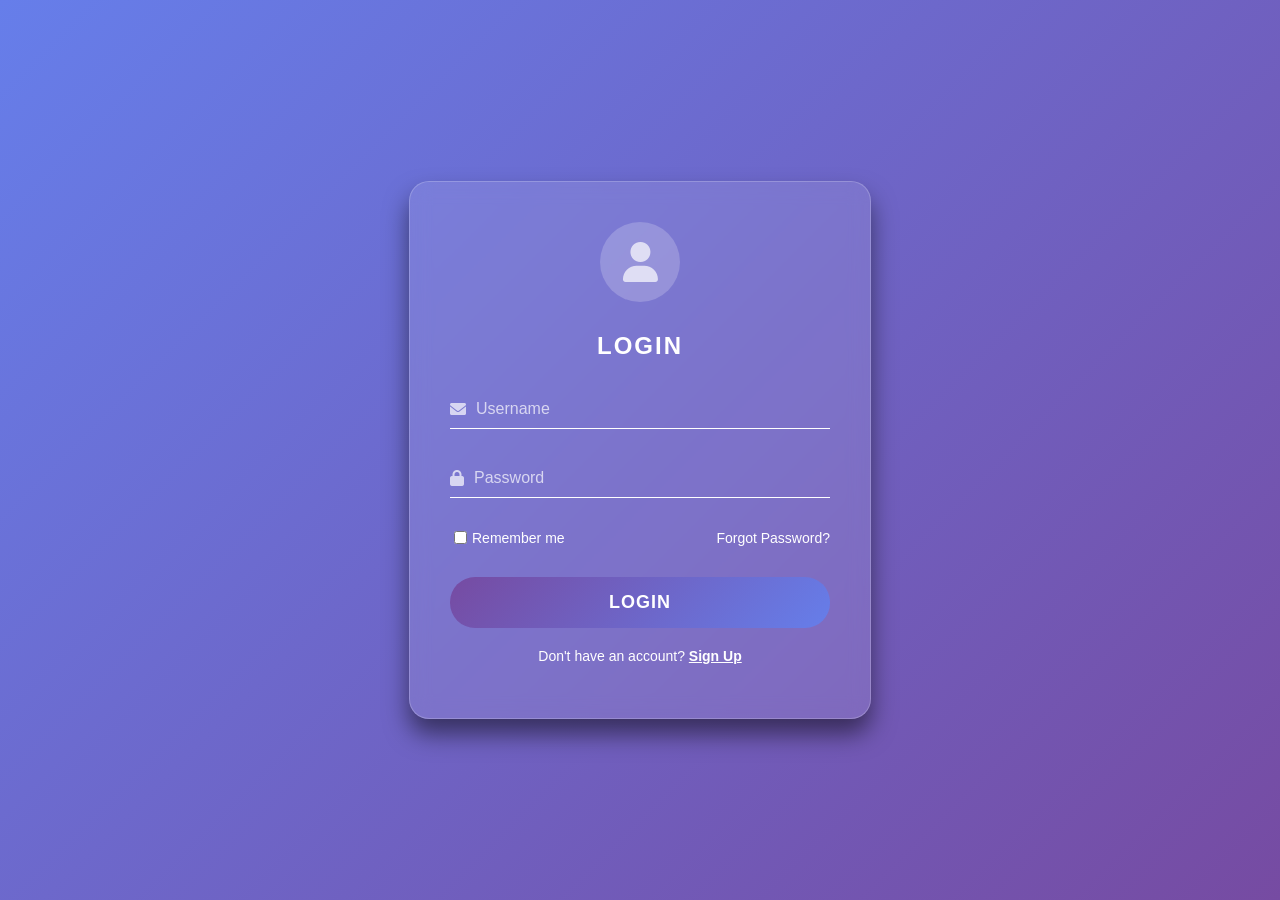
<file: frontend/index.html>
<!DOCTYPE html>
<html lang="en">
<head>
    <meta charset="UTF-8">
    <meta name="viewport" content="width=device-width, initial-scale=1.0">
    <title>Hotel Management</title>
    <link rel="stylesheet" href="css/styles.css">
    <link rel="stylesheet" href="css/modal.css">
</head>
<body>
    <header>
        <h1>Hotel Management System</h1>
        <nav>
            <ul>
                <li><a href="#rooms">Rooms</a></li>
                <li><a href="history.html">My Bookings</a></li>
                <li><a href="login.html">Login</a></li>
            </ul>
        </nav>
    </header>

    <main>
        <section id="search-filter">
            <h2>Find Your Perfect Room</h2>
            <form id="search-form">
                <div class="form-group">
                    <label for="check-in">Check-in Date</label>
                    <input type="date" id="check-in" name="check-in">
                </div>
                <div class="form-group">
                    <label for="check-out">Check-out Date</label>
                    <input type="date" id="check-out" name="check-out">
                </div>
                <div class="form-group">
                    <label for="guests">Guests</label>
                    <input type="number" id="guests" name="guests" min="1" placeholder="Any">
                </div>
                <div class="form-group">
                    <label for="room-type">Room Type</label>
                    <select id="room-type" name="room-type">
                        <option value="">All</option>
                        <option value="Single">Single</option>
                        <option value="Double">Double</option>
                        <option value="Suite">Suite</option>
                    </select>
                </div>
                 <div class="form-group">
                    <label for="max-price">Max Price</label>
                    <select id="max-price" name="max-price">
                        <option value="">Any</option>
                        <option value="50">$50</option>
                        <option value="100">$100</option>
                        <option value="150">$150</option>
                        <option value="200">$200</option>
                        <option value="250">$250</option>
                        <option value="300">$300</option>
                        <option value="400">$400</option>
                        <option value="500">$500</option>
                    </select>
                </div>
                <div class="form-group">
                    <button type="submit" class="search-btn">Search Rooms</button>
                </div>
            </form>
        </section>

        <section id="rooms">
            <h2>Available Rooms</h2>
            <div id="room-list" class="room-list">
                <!-- Room cards will be dynamically inserted here by JavaScript -->
            </div>
        </section>
        
        
    </main>

    <footer>
        <p>&copy; 2025 Hotel Management System</p>
    </footer>

    <!-- Room Detail/Booking Modal -->
    <div id="modal-overlay" class="modal-overlay"></div>
    <div id="booking-modal" class="modal-content">
        <span id="modal-close">&times;</span>
        <div class="modal-body">
            <h2 id="modal-room-name"></h2>
            <p id="modal-room-desc"></p>
            <p id="modal-room-price"></p>
            <p id="modal-room-beds"></p>
            <p id="modal-room-available"></p>
            <label>Quantity: <input type="number" id="room-qty" min="1" value="1"></label>
        </div>
        <div class="modal-footer">
            <button class="btn btn-primary" id="add-booking-btn">Add to Booking</button>
        </div>
    </div>

    <!-- Payment Modal -->
    <div id="payment-overlay" class="modal-overlay"></div>
    <div id="payment-modal" class="modal-content">
        <div class="modal-header">
            <h2>Online Payment</h2>
            <button class="close-btn">&times;</button>
        </div>
        <form id="payment-form">
            <div class="modal-body">
                <p>Total Amount: <span id="total-amount">$0</span></p>
                <div class="form-group">
                    <label for="payment-method">Payment Method</label>
                    <select id="payment-method">
                        <option>E-wallet</option>
                        <option>Bank Transfer</option>
                        <option>Credit Card</option>
                    </select>
                </div>
                <div class="form-group">
                    <label for="otp">Enter OTP</label>
                    <input type="text" id="otp" placeholder="Check your email for OTP" required>
                </div>
                <p><a href="#">Resend OTP</a></p>
            </div>
            <div class="modal-footer">
                <button type="submit" class="btn btn-primary">Confirm Payment</button>
            </div>
        </form>
    </div>

    <!-- Logout Confirmation Modal -->
    <div id="logout-overlay" class="modal-overlay"></div>
    <div id="logout-modal" class="modal-content">
        <div class="modal-header">
            <h2>Confirm Logout</h2>
            <span id="logout-close">&times;</span>
        </div>
        <div class="modal-body">
            <p>Are you sure you want to log out?</p>
        </div>
        <div class="modal-footer">
            <button class="btn btn-secondary" id="logout-cancel">Cancel</button>
            <button class="btn btn-primary" id="logout-confirm">Confirm</button>
        </div>
    </div>


</body>
<script src="js/guest.js"></script>
</html>
</file>
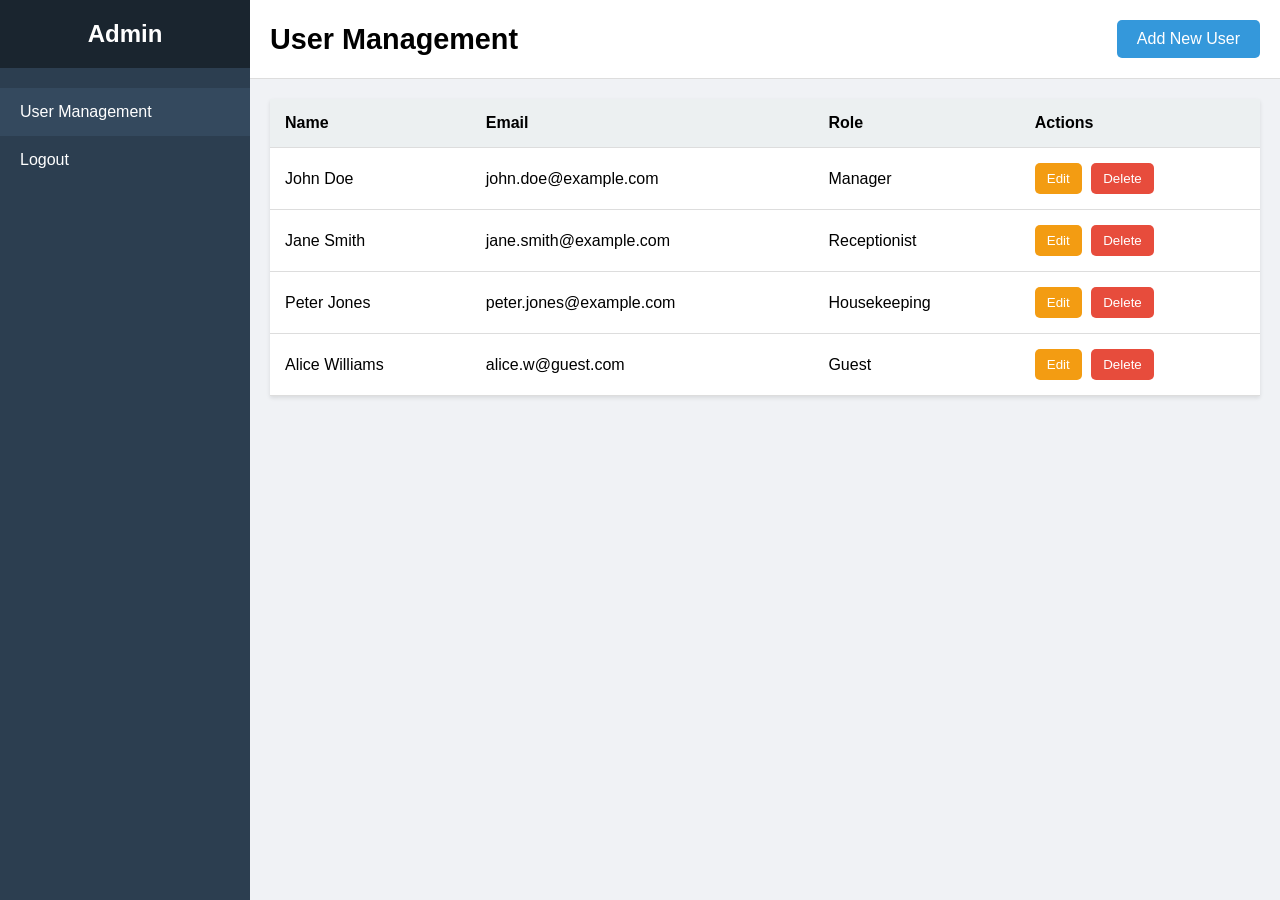
<file: admin.html>
<!DOCTYPE html>
<html lang="en">
<head>
    <meta charset="UTF-8">
    <meta name="viewport" content="width=device-width, initial-scale=1.0">
    <title>Admin Dashboard</title>
    <link rel="stylesheet" href="css/dashboard.css">
    <link rel="stylesheet" href="css/modal.css">
</head>
<body>
    <div class="dashboard-container">
        <aside class="sidebar">
            <div class="sidebar-header">
                <h2>Admin</h2>
            </div>
            <nav class="sidebar-nav">
                <ul>
                    <li><a href="#" class="active">User Management</a></li>
                    <li><a href="index.html">Logout</a></li>
                </ul>
            </nav>
        </aside>
        <main class="main-content">
            <header class="main-header">
                <h1>User Management</h1>
                <button id="add-user-btn" class="action-btn">Add New User</button>
            </header>
            <div class="content">
                <table>
                    <thead>
                        <tr>
                            <th>Name</th>
                            <th>Email</th>
                            <th>Role</th>
                            <th>Actions</th>
                        </tr>
                    </thead>
                    <tbody>
                        <!-- User rows will be dynamically inserted here -->
                        <tr>
                            <td>John Doe</td>
                            <td>john.doe@example.com</td>
                            <td>Manager</td>
                            <td class="actions">
                                <button class="edit-btn">Edit</button>
                                <button class="delete-btn">Delete</button>
                            </td>
                        </tr>
                        <tr>
                            <td>Jane Smith</td>
                            <td>jane.smith@example.com</td>
                            <td>Receptionist</td>
                            <td class="actions">
                                <button class="edit-btn">Edit</button>
                                <button class="delete-btn">Delete</button>
                            </td>
                        </tr>
                         <tr>
                            <td>Peter Jones</td>
                            <td>peter.jones@example.com</td>
                            <td>Housekeeping</td>
                            <td class="actions">
                                <button class="edit-btn">Edit</button>
                                <button class="delete-btn">Delete</button>
                            </td>
                        </tr>
                        <tr>
                            <td>Alice Williams</td>
                            <td>alice.w@guest.com</td>
                            <td>Guest</td>
                            <td class="actions">
                                <button class="edit-btn">Edit</button>
                                <button class="delete-btn">Delete</button>
                            </td>
                        </tr>
                    </tbody>
                </table>
            </div>
        </main>
    </div>

    <!-- Add/Edit User Modal -->
    <div id="user-modal">
        <div class="modal-overlay">
            <div class="modal-content">
                <div class="modal-header">
                    <h2 id="modal-title">Add New User</h2>
                    <button class="close-btn">&times;</button>
                </div>
                <div class="modal-body">
                    <form id="user-form">
                        <div class="form-group">
                            <label for="name">Name</label>
                            <input type="text" id="name" required>
                        </div>
                        <div class="form-group">
                            <label for="email">Email</label>
                            <input type="email" id="email" required>
                        </div>
                        <div class="form-group">
                            <label for="role">Role</label>
                            <select id="role" required>
                                <option value="Guest">Guest</option>
                                <option value="Receptionist">Receptionist</option>
                                <option value="Housekeeping">Housekeeping</option>
                                <option value="Manager">Manager</option>
                            </select>
                        </div>
                        <div class="modal-footer">
                            <button type="submit" class="btn btn-primary">Save</button>
                        </div>
                    </form>
                </div>
            </div>
        </div>
    </div>

    <!-- Delete Confirmation Modal -->
    <div id="delete-modal">
        <div class="modal-overlay">
            <div class="modal-content">
                <div class="modal-header">
                    <h2>Confirm Deletion</h2>
                     <button class="close-btn">&times;</button>
                </div>
                <div class="modal-body">
                    <p>Are you sure you want to delete this user?</p>
                </div>
                <div class="modal-footer">
                    <button id="confirm-delete-btn" class="btn btn-danger">Yes, Delete</button>
                    <button id="cancel-delete-btn" class="btn btn-secondary">No</button>
                </div>
            </div>
        </div>
    </div>

    <script src="js/admin.js"></script>
</body>
</html>
</file>
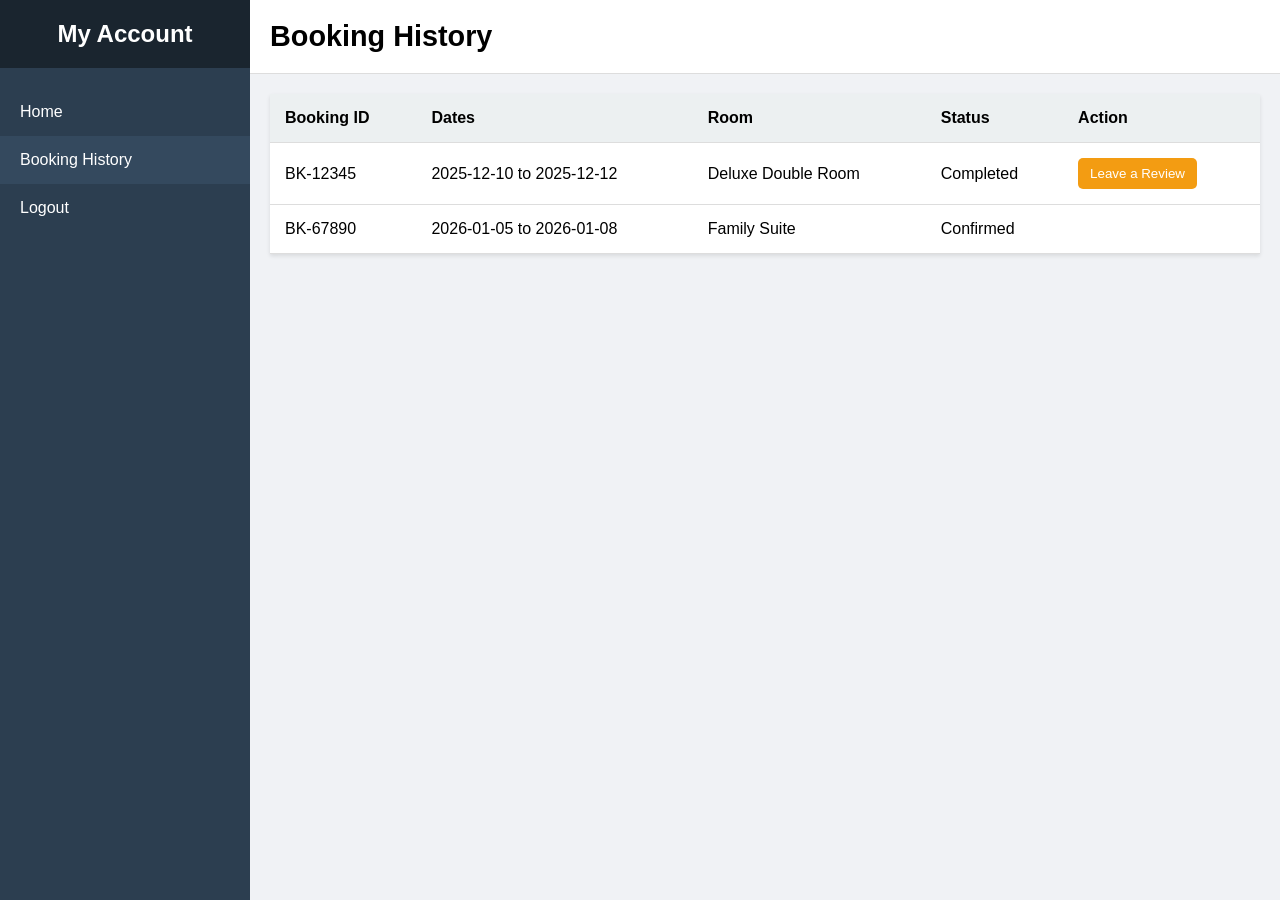
<file: history.html>
<!DOCTYPE html>
<html lang="en">
<head>
    <meta charset="UTF-8">
    <meta name="viewport" content="width=device-width, initial-scale=1.0">
    <title>My Bookings - Hotel Management</title>
    <link rel="stylesheet" href="css/dashboard.css">
    <link rel="stylesheet" href="css/modal.css">
</head>
<body>
    <div class="dashboard-container">
        <aside class="sidebar">
            <div class="sidebar-header">
                <h2>My Account</h2>
            </div>
            <nav class="sidebar-nav">
                <ul>
                    <li><a href="index.html">Home</a></li>
                    <li><a href="#" class="active">Booking History</a></li>
                    <li><a href="login.html">Logout</a></li>
                </ul>
            </nav>
        </aside>
        <main class="main-content">
            <header class="main-header">
                <h1>Booking History</h1>
            </header>
            <div class="content">
                <table>
                    <thead>
                        <tr>
                            <th>Booking ID</th>
                            <th>Dates</th>
                            <th>Room</th>
                            <th>Status</th>
                            <th>Action</th>
                        </tr>
                    </thead>
                    <tbody>
                        <tr>
                            <td>BK-12345</td>
                            <td>2025-12-10 to 2025-12-12</td>
                            <td>Deluxe Double Room</td>
                            <td>Completed</td>
                            <td class="actions">
                                <button class="btn edit-btn review-btn">Leave a Review</button>
                            </td>
                        </tr>
                        <tr>
                            <td>BK-67890</td>
                            <td>2026-01-05 to 2026-01-08</td>
                            <td>Family Suite</td>
                            <td>Confirmed</td>
                            <td class="actions">
                                <!-- No action for upcoming stays -->
                            </td>
                        </tr>
                    </tbody>
                </table>
            </div>
        </main>
    </div>

    <!-- Review Modal -->
    <div id="review-modal" class="modal-container">
        <div class="modal-overlay">
            <div class="modal-content">
                <div class="modal-header">
                    <h2>Leave a Review</h2>
                    <button class="close-btn">&times;</button>
                </div>
                <form id="review-form">
                    <div class="modal-body">
                        <div class="form-group">
                            <label for="rating">Rating (1-5)</label>
                            <input type="number" id="rating" min="1" max="5" required>
                        </div>
                        <div class="form-group">
                            <label for="review-text">Your Experience</label>
                            <textarea id="review-text" rows="4" required></textarea>
                        </div>
                    </div>
                    <div class="modal-footer">
                        <button type="submit" class="btn btn-primary">Submit Review</button>
                    </div>
                </form>
            </div>
        </div>
    </div>

    <script src="js/history.js"></script>
</body>
</html>
</file>
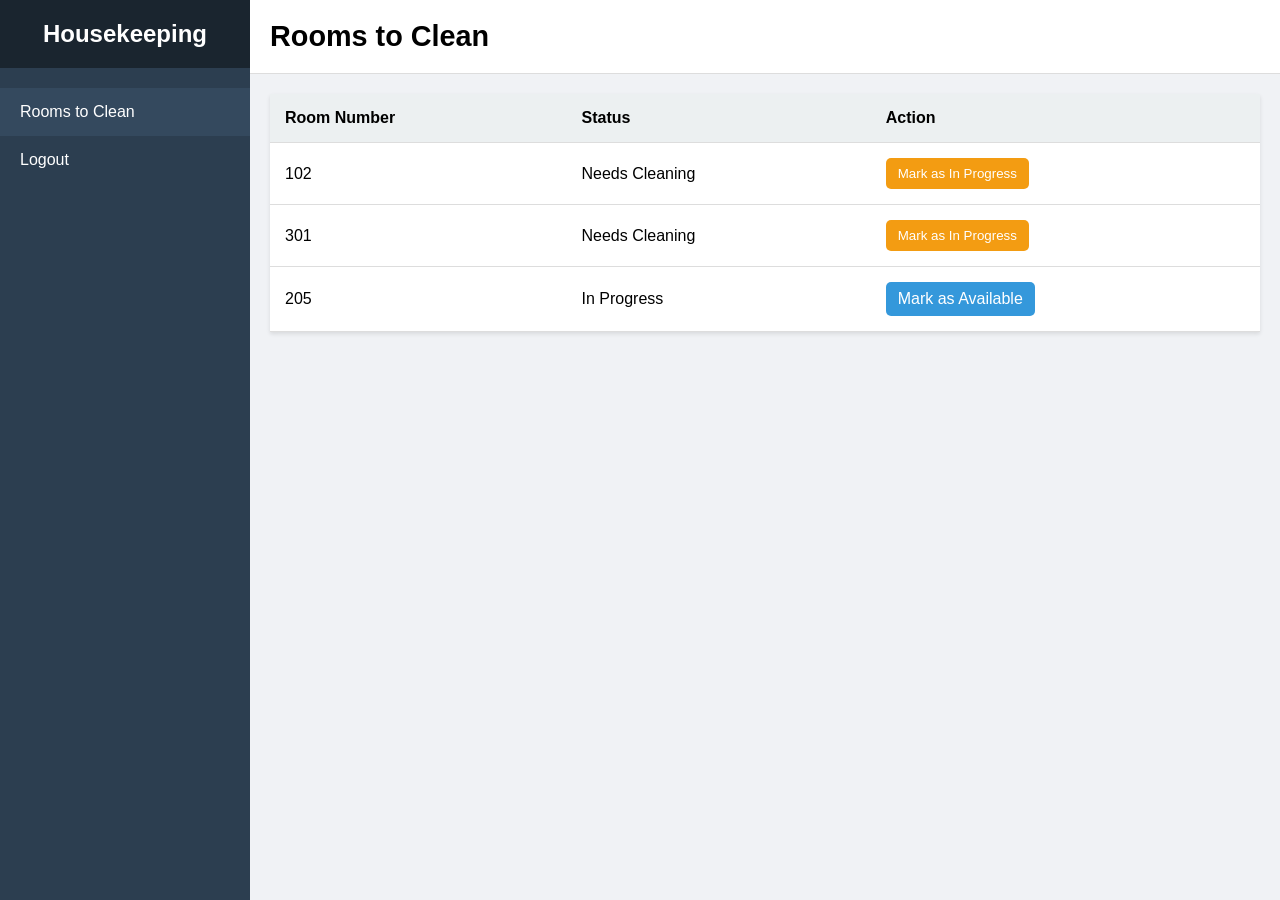
<file: housekeeping.html>
<!DOCTYPE html>
<html lang="en">
<head>
    <meta charset="UTF-8">
    <meta name="viewport" content="width=device-width, initial-scale=1.0">
    <title>Housekeeping Dashboard</title>
    <link rel="stylesheet" href="css/dashboard.css">
</head>
<body>
    <div class="dashboard-container">
        <aside class="sidebar">
            <div class="sidebar-header">
                <h2>Housekeeping</h2>
            </div>
            <nav class="sidebar-nav">
                <ul>
                    <li><a href="#" class="active">Rooms to Clean</a></li>
                    <li><a href="index.html">Logout</a></li>
                </ul>
            </nav>
        </aside>
        <main class="main-content">
            <header class="main-header">
                <h1>Rooms to Clean</h1>
            </header>
            <div class="content">
                <table id="rooms-to-clean-table">
                    <thead>
                        <tr>
                            <th>Room Number</th>
                            <th>Status</th>
                            <th>Action</th>
                        </tr>
                    </thead>
                    <tbody>
                        <tr>
                            <td>102</td>
                            <td class="status">Needs Cleaning</td>
                            <td class="actions">
                                <button class="btn edit-btn">Mark as In Progress</button>
                            </td>
                        </tr>
                        <tr>
                            <td>301</td>
                            <td class="status">Needs Cleaning</td>
                            <td class="actions">
                                <button class="btn edit-btn">Mark as In Progress</button>
                            </td>
                        </tr>
                         <tr>
                            <td>205</td>
                            <td class="status">In Progress</td>
                            <td class="actions">
                                <button class="btn action-btn">Mark as Available</button>
                            </td>
                        </tr>
                    </tbody>
                </table>
            </div>
        </main>
    </div>
    <script src="js/housekeeping.js"></script>
</body>
</html>
</file>
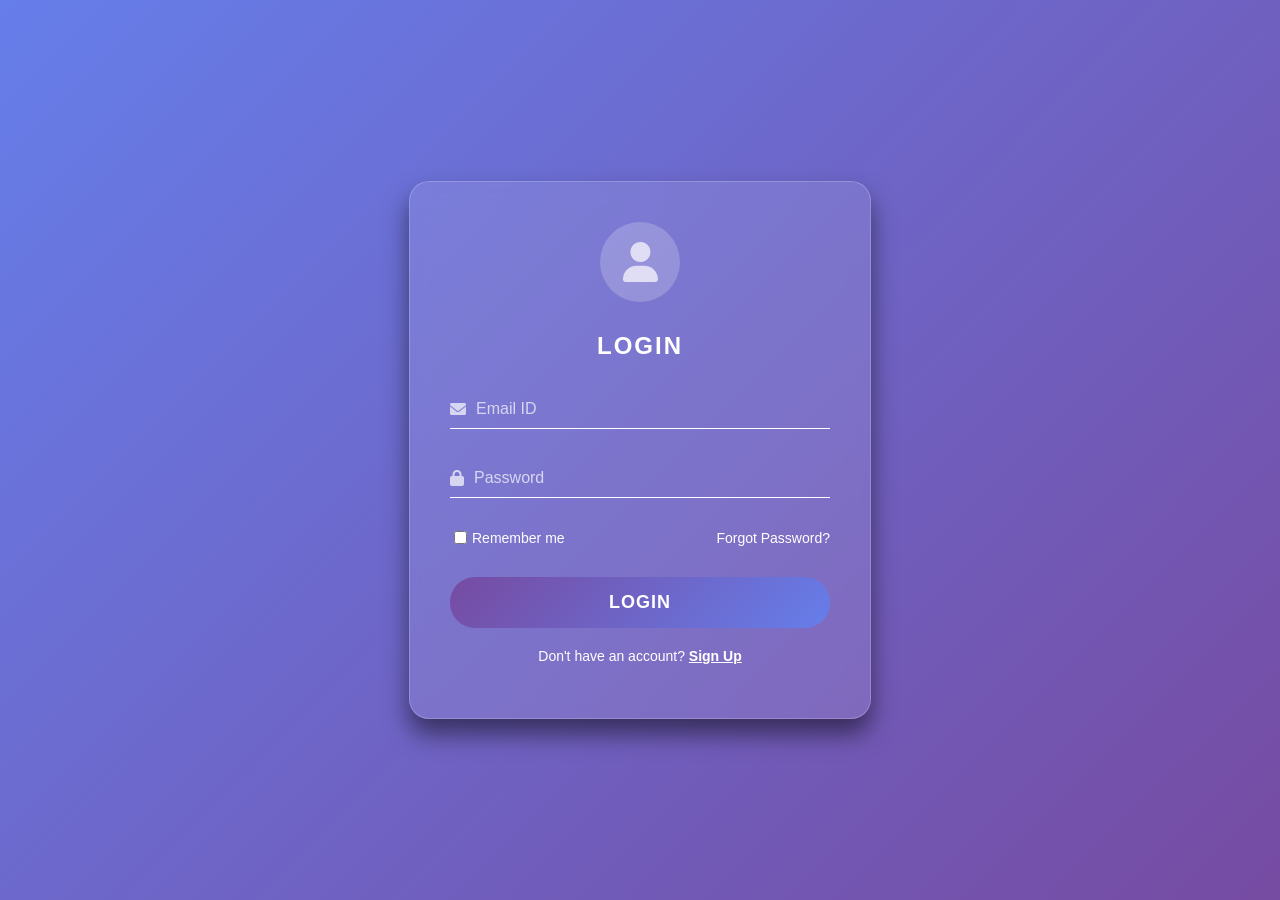
<file: login.html>
<!DOCTYPE html>
<html lang="en">
<head>
    <meta charset="UTF-8">
    <meta name="viewport" content="width=device-width, initial-scale=1.0">
    <title>Login - Hotel Management</title>
    <link rel="stylesheet" href="css/login.css">
    <link rel="stylesheet" href="https://cdnjs.cloudflare.com/ajax/libs/font-awesome/6.0.0-beta3/css/all.min.css">
</head>
<body>
    <div class="login-container">
        <div class="login-box">
            <div class="avatar">
                <i class="fas fa-user"></i>
            </div>
            <h2>Login</h2>
            <form>
                <div class="input-group">
                    <i class="fas fa-envelope"></i>
                    <input type="email" placeholder="Email ID" required>
                </div>
                <div class="input-group">
                    <i class="fas fa-lock"></i>
                    <input type="password" placeholder="Password" required>
                </div>
                <div class="options">
                    <label><input type="checkbox"> Remember me</label>
                    <a href="#">Forgot Password?</a>
                </div>
                <button type="submit" class="login-btn">LOGIN</button>
                <div class="signup-link">
                    <p>Don't have an account? <a href="signup.html">Sign Up</a></p>
                </div>
            </form>
        </div>
    </div>
</body>
</html>
</file>
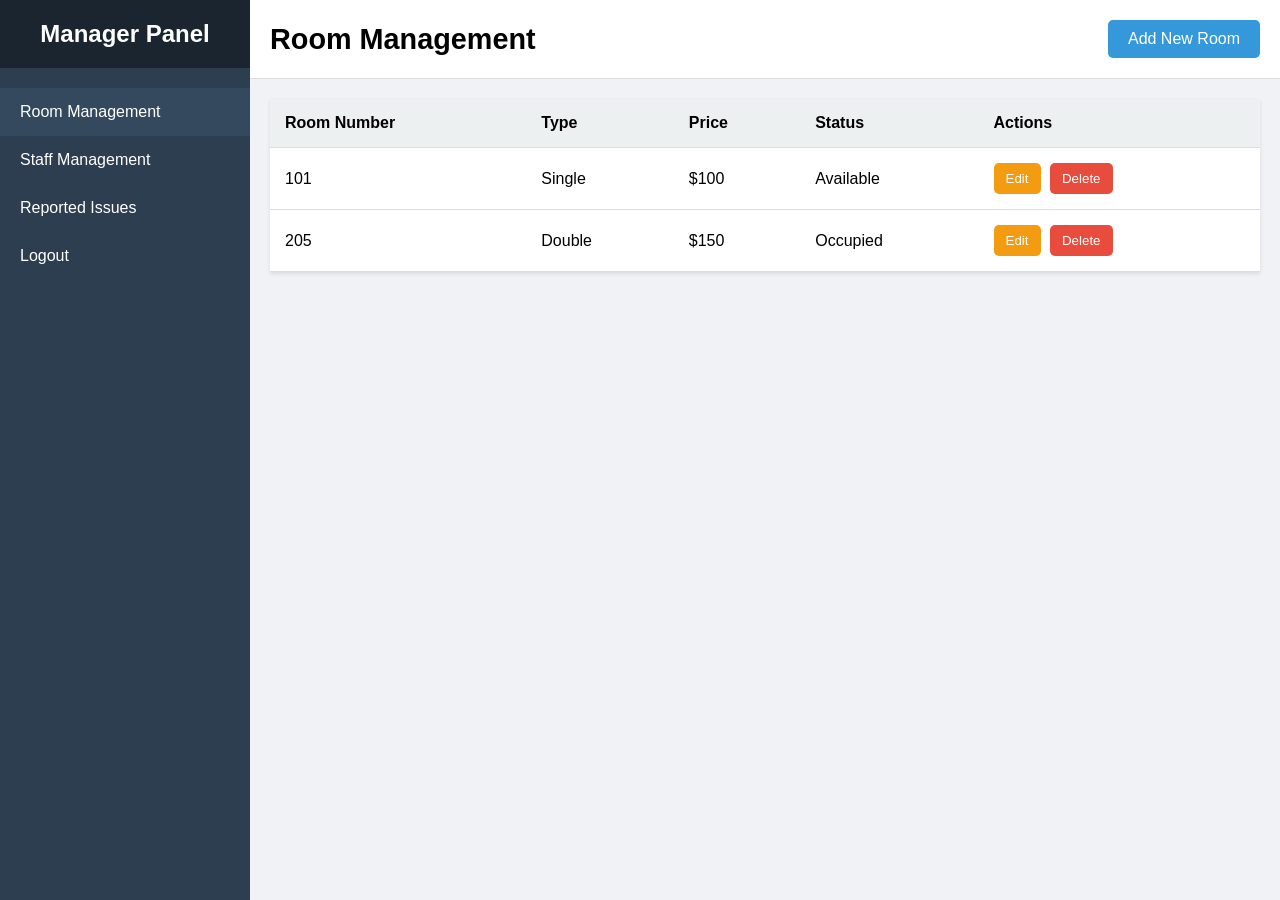
<file: manager.html>
<!DOCTYPE html>
<html lang="en">
<head>
    <meta charset="UTF-8">
    <meta name="viewport" content="width=device-width, initial-scale=1.0">
    <title>Manager Dashboard</title>
    <link rel="stylesheet" href="css/dashboard.css">
    <link rel="stylesheet" href="css/modal.css">
</head>
<body>
    <div class="dashboard-container">
        <aside class="sidebar">
            <div class="sidebar-header">
                <h2>Manager Panel</h2>
            </div>
            <nav class="sidebar-nav">
                <ul>
                    <li><a href="#" id="nav-rooms" class="active">Room Management</a></li>
                    <li><a href="#" id="nav-staff">Staff Management</a></li>
                    <li><a href="#">Reported Issues</a></li>
                    <li><a href="index.html">Logout</a></li>
                </ul>
            </nav>
        </aside>
        <main class="main-content">
            <div id="rooms-content" class="content-block">
                <header class="main-header">
                    <h1>Room Management</h1>
                    <button id="add-room-btn" class="action-btn">Add New Room</button>
                </header>
                <div class="content">
                    <!-- Content for room management -->
                    <table>
                        <thead>
                            <tr>
                                <th>Room Number</th>
                                <th>Type</th>
                                <th>Price</th>
                                <th>Status</th>
                                <th>Actions</th>
                            </tr>
                        </thead>
                        <tbody>
                            <tr>
                                <td>101</td>
                                <td>Single</td>
                                <td>$100</td>
                                <td>Available</td>
                                <td class="actions">
                                    <button class="edit-btn edit-room-btn">Edit</button>
                                    <button class="delete-btn delete-room-btn">Delete</button>
                                </td>
                            </tr>
                            <tr>
                                <td>205</td>
                                <td>Double</td>
                                <td>$150</td>
                                <td>Occupied</td>
                                <td class="actions">
                                    <button class="edit-btn edit-room-btn">Edit</button>
                                    <button class="delete-btn delete-room-btn">Delete</button>
                                </td>
                            </tr>
                        </tbody>
                    </table>
                </div>
            </div>

            <div id="staff-content" class="content-block" style="display: none;">
                <header class="main-header">
                    <h1>Staff Management</h1>
                    <button id="add-staff-btn" class="action-btn">Add New Staff</button>
                </header>
                <div class="content">
                    <table>
                        <thead>
                            <tr>
                                <th>Name</th>
                                <th>Role</th>
                                <th>Actions</th>
                            </tr>
                        </thead>
                        <tbody>
                            <tr>
                                <td>Jane Smith</td>
                                <td>Receptionist</td>
                                <td class="actions">
                                    <button class="edit-btn edit-staff-btn">Edit</button>
                                    <button class="delete-btn delete-staff-btn">Delete</button>
                                </td>
                            </tr>
                            <tr>
                                <td>Peter Jones</td>
                                <td>Housekeeping</td>
                                <td class="actions">
                                    <button class="edit-btn edit-staff-btn">Edit</button>
                                    <button class="delete-btn delete-staff-btn">Delete</button>
                                </td>
                            </tr>
                        </tbody>
                    </table>
                </div>
            </div>
        </main>
    </div>

    <!-- Room Modal -->
    <div id="room-modal" class="modal-container">
        <div class="modal-overlay">
            <div class="modal-content">
                <div class="modal-header">
                    <h2 id="room-modal-title">Add New Room</h2>
                    <button class="close-btn">&times;</button>
                </div>
                <form id="room-form">
                    <div class="modal-body">
                        <div class="form-group">
                            <label for="room-number">Room Number</label>
                            <input type="text" id="room-number" required>
                        </div>
                        <div class="form-group">
                            <label for="room-type">Type</label>
                            <input type="text" id="room-type" required>
                        </div>
                         <div class="form-group">
                            <label for="room-price">Price</label>
                            <input type="number" id="room-price" required>
                        </div>
                    </div>
                    <div class="modal-footer">
                        <button type="submit" class="btn btn-primary">Save</button>
                    </div>
                </form>
            </div>
        </div>
    </div>

    <!-- Staff Modal -->
    <div id="staff-modal" class="modal-container">
        <div class="modal-overlay">
            <div class="modal-content">
                <div class="modal-header">
                    <h2 id="staff-modal-title">Add New Staff</h2>
                    <button class="close-btn">&times;</button>
                </div>
                <form id="staff-form">
                    <div class="modal-body">
                        <div class="form-group">
                            <label for="staff-name">Name</label>
                            <input type="text" id="staff-name" required>
                        </div>
                        <div class="form-group">
                            <label for="staff-role">Role</label>
                            <select id="staff-role" required>
                                <option value="Receptionist">Receptionist</option>
                                <option value="Housekeeping">Housekeeping</option>
                            </select>
                        </div>
                    </div>
                    <div class="modal-footer">
                        <button type="submit" class="btn btn-primary">Save</button>
                    </div>
                </form>
            </div>
        </div>
    </div>

    <!-- Delete Confirmation Modals -->
    <div id="delete-room-modal" class="modal-container">
        <div class="modal-overlay">
            <div class="modal-content">
                <div class="modal-header"><h2>Confirm Deletion</h2><button class="close-btn">&times;</button></div>
                <div class="modal-body"><p>Are you sure you want to delete this room?</p></div>
                <div class="modal-footer">
                    <button class="btn btn-danger">Yes, Delete</button>
                    <button class="btn btn-secondary cancel-btn">No</button>
                </div>
            </div>
        </div>
    </div>
    <div id="delete-staff-modal" class="modal-container">
        <div class="modal-overlay">
            <div class="modal-content">
                <div class="modal-header"><h2>Confirm Deletion</h2><button class="close-btn">&times;</button></div>
                <div class="modal-body"><p>Are you sure you want to delete this staff member?</p></div>
                <div class="modal-footer">
                    <button class="btn btn-danger">Yes, Delete</button>
                    <button class="btn btn-secondary cancel-btn">No</button>
                </div>
            </div>
        </div>
    </div>

    <script src="js/manager.js"></script>
</body>
</html>
</file>
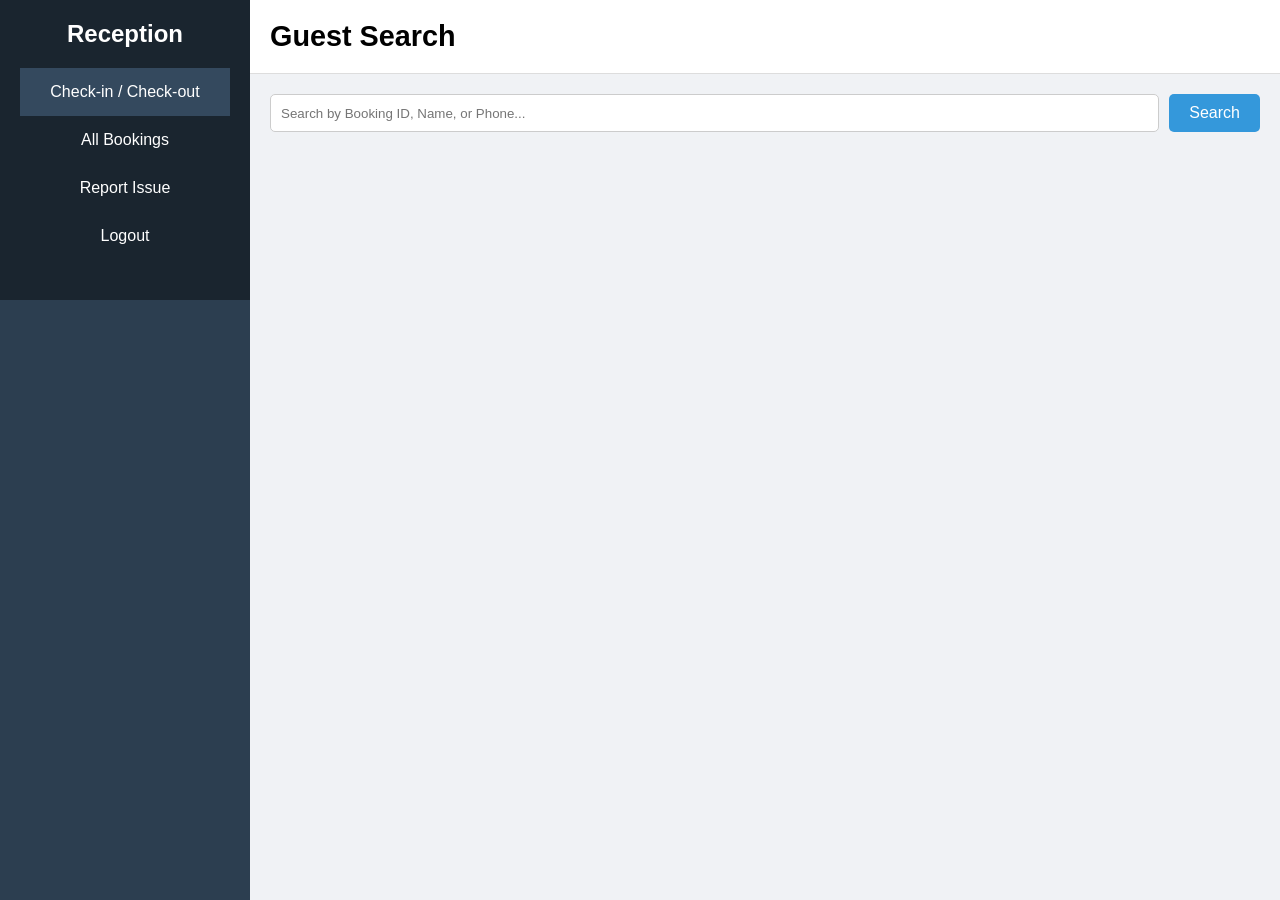
<file: receptionist.html>
<!DOCTYPE html>
<html lang="en">
<head>
    <meta charset="UTF-8">
    <meta name="viewport" content="width=device-width, initial-scale=1.0">
    <title>Receptionist Dashboard</title>
    <link rel="stylesheet" href="css/dashboard.css">
    <link rel="stylesheet" href="css/receptionist.css">
</head>
<body>
    <div class="dashboard-container">
        <aside class="sidebar">
            <div class="sidebar-header">
                <h2>Reception</h2>
            <nav class="sidebar-nav">
                <ul>
                    <li><a href="#" id="nav-checkin-checkout" class="active">Check-in / Check-out</a></li>
                    <li><a href="#" id="nav-bookings">All Bookings</a></li>
                    <li><a href="#" id="nav-report">Report Issue</a></li>
                    <li><a href="index.html">Logout</a></li>
                </ul>
            </nav>
        </aside>
        <main class="main-content">
            <!-- Check-in / Check-out Section -->
            <div id="checkin-checkout-content" class="content-block">
                <header class="main-header">
                    <h1>Guest Search</h1>
                </header>
                <div class="content">
                    <form id="search-booking-form" class="search-bar">
                        <input type="text" id="search-input" placeholder="Search by Booking ID, Name, or Phone...">
                        <button type="submit" class="action-btn">Search</button>
                    </form>
                    <div id="search-results" class="search-results-container">
                        <!-- Search results will be displayed here -->
                    </div>
                </div>
            </div>

            <!-- All Bookings Section -->
            <div id="bookings-content" class="content-block" style="display: none;">
                <header class="main-header">
                    <h1>All Bookings</h1>
                </header>
                <div class="content">
                    <table id="all-bookings-table">
                        <thead>
                            <tr>
                                <th>Booking ID</th>
                                <th>Guest Name</th>
                                <th>Room</th>
                                <th>Status</th>
                            </tr>
                        </thead>
                        <tbody>
                            <!-- All booking rows will be dynamically inserted here -->
                        </tbody>
                    </table>
                </div>
            </div>

            <!-- Report Issue Section -->
            <div id="report-content" class="content-block" style="display: none;">
                <header class="main-header">
                    <h1>Report an Issue</h1>
                </header>
                <div class="content">
                    <form id="report-issue-form" class="report-form">
                        <div class="form-group">
                            <label for="issue-room-number">Room Number</label>
                            <input type="text" id="issue-room-number" required>
                        </div>
                        <div class="form-group">
                            <label for="issue-description">Describe the Issue</label>
                            <textarea id="issue-description" rows="4" required></textarea>
                        </div>
                        <button type="submit" class="action-btn">Submit Report</button>
                    </form>
                </div>
            </div>
        </main>
    </div>
    <script src="js/receptionist.js"></script>
</body>
</html>
</html>
</file>
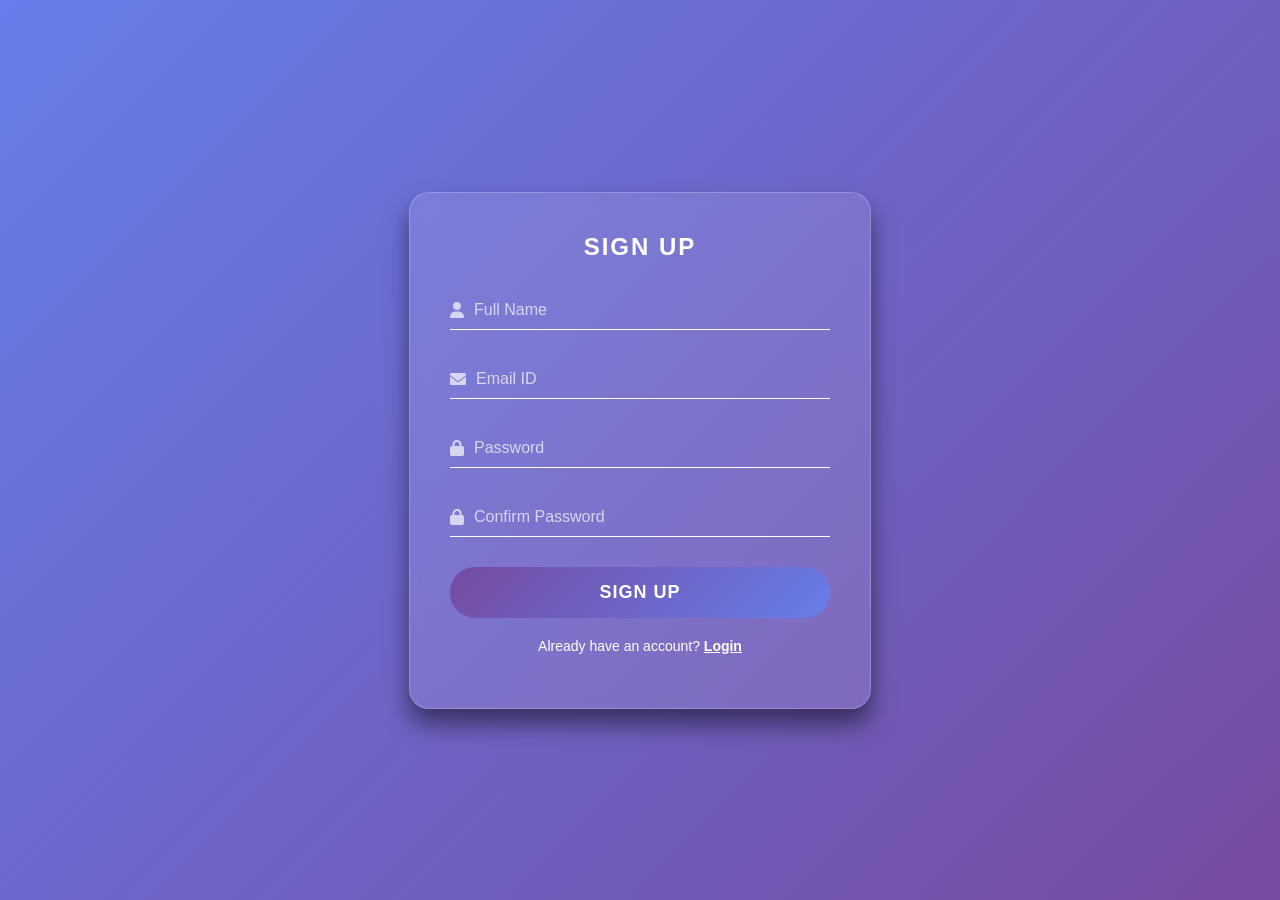
<file: signup.html>
<!DOCTYPE html>
<html lang="en">
<head>
    <meta charset="UTF-8">
    <meta name="viewport" content="width=device-width, initial-scale=1.0">
    <title>Sign Up - Hotel Management</title>
    <link rel="stylesheet" href="css/login.css"> <!-- Reusing login styles for consistency -->
    <link rel="stylesheet" href="https://cdnjs.cloudflare.com/ajax/libs/font-awesome/6.0.0-beta3/css/all.min.css">
</head>
<body>
    <div class="login-container">
        <div class="login-box">
            <h2>Sign Up</h2>
            <form>
                <div class="input-group">
                    <i class="fas fa-user"></i>
                    <input type="text" placeholder="Full Name" required>
                </div>
                <div class="input-group">
                    <i class="fas fa-envelope"></i>
                    <input type="email" placeholder="Email ID" required>
                </div>
                <div class="input-group">
                    <i class="fas fa-lock"></i>
                    <input type="password" placeholder="Password" required>
                </div>
                <div class="input-group">
                    <i class="fas fa-lock"></i>
                    <input type="password" placeholder="Confirm Password" required>
                </div>
                <button type="submit" class="login-btn">SIGN UP</button>
                <div class="signup-link">
                    <p>Already have an account? <a href="login.html">Login</a></p>
                </div>
            </form>
        </div>
    </div>
</body>
</html>
</file>
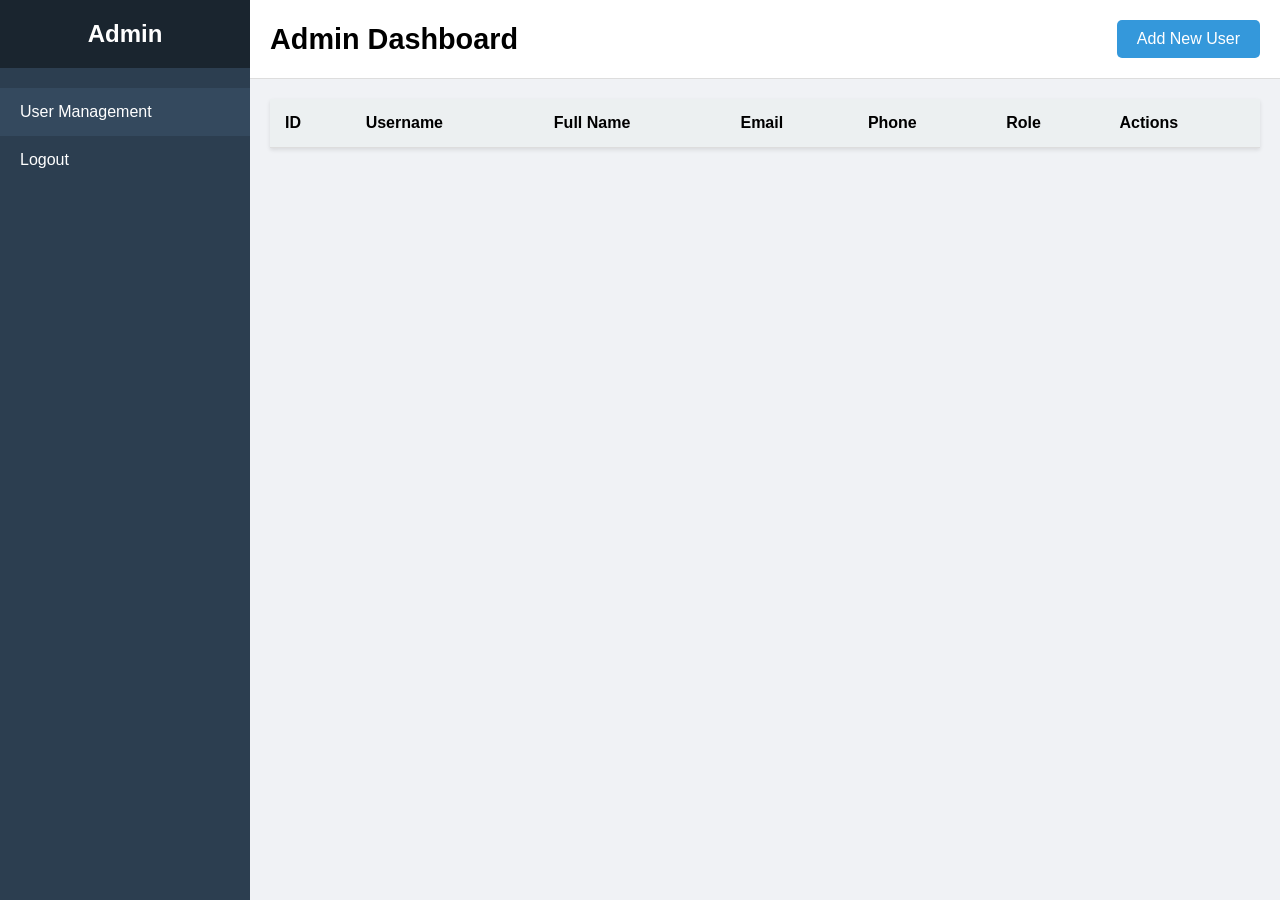
<file: frontend/admin.html>
<!DOCTYPE html>
<html lang="en">
<head>
    <meta charset="UTF-8">
    <meta name="viewport" content="width=device-width, initial-scale=1.0">
    <title>Admin Dashboard</title>
    <link rel="stylesheet" href="css/dashboard.css">
    <link rel="stylesheet" href="css/modal.css">
</head>
<body>
    <div class="dashboard-container">
        <aside class="sidebar">
            <div class="sidebar-header">
                <h2>Admin</h2>
            </div>
            <nav class="sidebar-nav">
                <ul>
                    <li><a href="#" class="active">User Management</a></li>
                    <li><a href="index.html">Logout</a></li>
                </ul>
            </nav>
        </aside>
        <main class="main-content">
            <header class="main-header">
                <h1>Admin Dashboard</h1>
                <button id="add-user-btn" class="action-btn">Add New User</button>
            </header>
            <div class="content">
                <table>
                    <thead>
                        <tr>
                            <th>ID</th>
                            <th>Username</th>
                            <th>Full Name</th>
                            <th>Email</th>
                            <th>Phone</th>
                            <th>Role</th>
                            <th>Actions</th>
                        </tr>
                    </thead>
                    <tbody id="user-table-body">
                        <!-- User rows will be dynamically inserted here -->
                    </tbody>
                </table>
            </div>
        </main>
    </div>

    <!-- Add/Edit User Modal -->
    <div id="user-modal">
        <div class="modal-overlay">
            <div class="modal-content">
                <div class="modal-header">
                    <h2 id="modal-title">Add New User</h2>
                    <button class="close-btn">&times;</button>
                </div>
                <div class="modal-body">
                    <form id="user-form">
                        <input type="hidden" id="user-id">
                        <div class="form-group">
                            <label for="username">Username</label>
                            <input type="text" id="username" required>
                        </div>
                        <div class="form-group">
                            <label for="fullname">Full Name</label>
                            <input type="text" id="fullname" required>
                        </div>
                        <div class="form-group">
                            <label for="email">Email</label>
                            <input type="email" id="email" required>
                        </div>
                        <div class="form-group">
                            <label for="phonenumber">Phone Number</label>
                            <input type="text" id="phonenumber" required>
                        </div>
                        <div class="form-group" id="password-group">
                            <label for="password">Password</label>
                            <input type="password" id="password">
                        </div>
                        <div class="form-group">
                            <label for="role">Role</label>
                            <select id="role" required>
                                <!-- Roles will be populated dynamically -->
                            </select>
                        </div>
                        <div class="modal-footer">
                            <button type="submit" class="btn btn-primary">Save</button>
                        </div>
                    </form>
                </div>
            </div>
        </div>
    </div>

    <!-- Delete Confirmation Modal -->
    <div id="delete-modal">
        <div class="modal-overlay">
            <div class="modal-content">
                <div class="modal-header">
                    <h2>Confirm Deletion</h2>
                     <button class="close-btn">&times;</button>
                </div>
                <div class="modal-body">
                    <p>Are you sure you want to delete this user?</p>
                </div>
                <div class="modal-footer">
                    <button id="confirm-delete-btn" class="btn btn-danger">Yes, Delete</button>
                    <button id="cancel-delete-btn" class="btn btn-secondary">No</button>
                </div>
            </div>
        </div>
    </div>

    <script src="js/admin.js"></script>
</body>
</html>
</file>
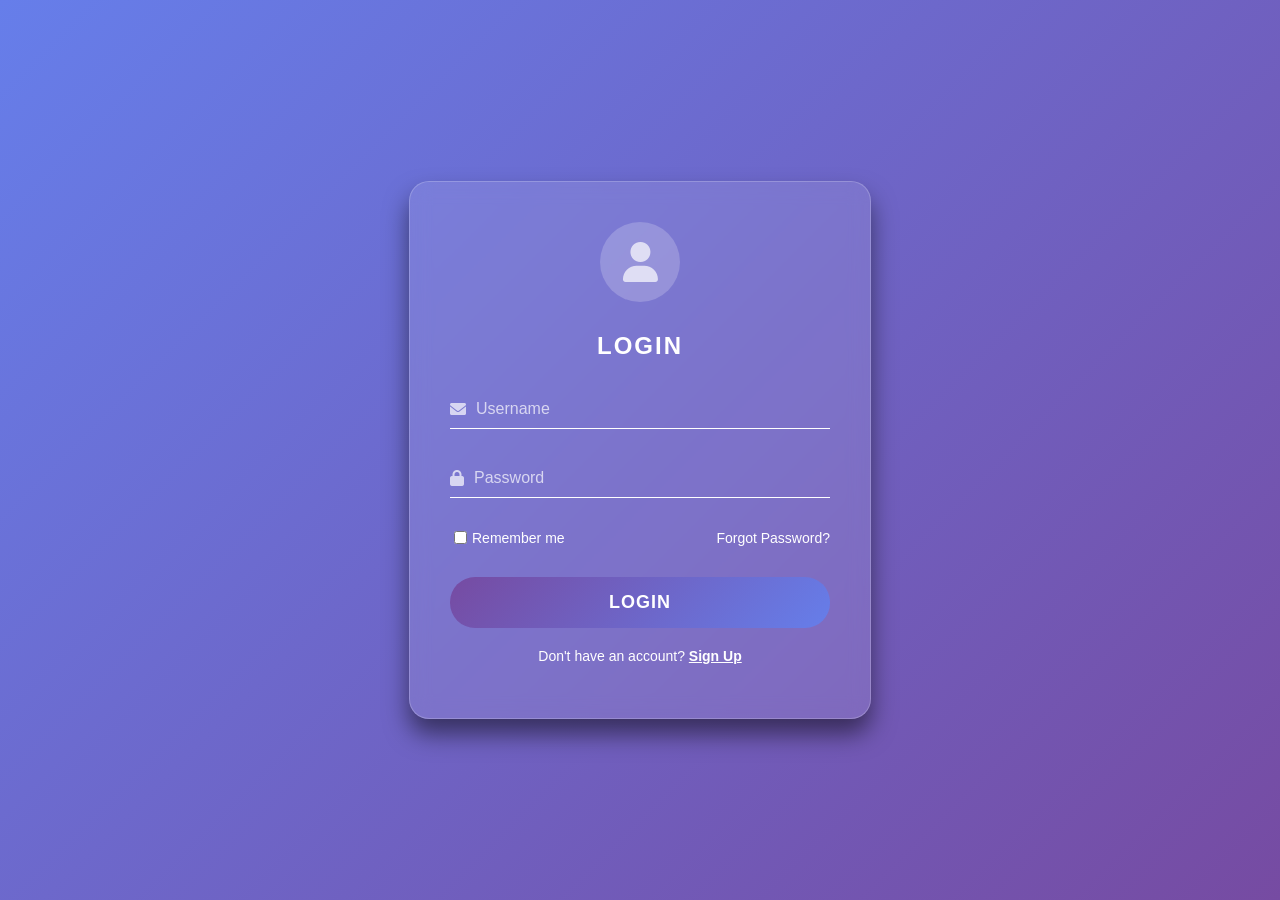
<file: frontend/history.html>
<!DOCTYPE html>
<html lang="en">
<head>
    <meta charset="UTF-8">
    <meta name="viewport" content="width=device-width, initial-scale=1.0">
    <title>My Bookings - Hotel Management</title>
    <link rel="stylesheet" href="css/dashboard.css">
    <link rel="stylesheet" href="css/modal.css">
</head>
<body>
    <div class="dashboard-container">
        <aside class="sidebar">
            <div class="sidebar-header">
                <h2>My Account</h2>
            </div>
            <nav class="sidebar-nav">
                <ul>
                    <li><a href="index.html">Home</a></li>
                    <li><a href="#" class="active">Booking History</a></li>
                    <li><a href="login.html">Logout</a></li>
                </ul>
            </nav>
        </aside>
        <main class="main-content">
            <header class="main-header">
                <h1>Booking History</h1>
            </header>
            <div class="content">
                <table>
                    <thead>
                        <tr>
                            <th>Dates</th>
                            <th>Room</th>
                            <th>Status</th>
                            <th>Action</th>
                        </tr>
                    </thead>
                    <tbody></tbody>
                </table>
            </div>
        </main>
    </div>

    <!-- Overlay -->
    <div id="review-overlay" class="modal-overlay"></div>

    <!-- Review Modal -->
    <div id="review-modal" class="modal-content" style="display: none;">
        <div class="modal-header">
            <h2>Write a Review</h2>
            <button class="close-btn" id="close-review">&times;</button>
        </div>

        <form id="review-form">
            <div class="modal-body">

                <!-- Rating Stars -->
                <div class="form-group rating-group">
                    <label>Rating</label>
                    <div class="stars">
                        <i class="star" data-value="1">&#9733;</i>
                        <i class="star" data-value="2">&#9733;</i>
                        <i class="star" data-value="3">&#9733;</i>
                        <i class="star" data-value="4">&#9733;</i>
                        <i class="star" data-value="5">&#9733;</i>
                    </div>
                    <input type="hidden" id="rating" required>
                </div>

                <!-- Review Text -->
                <div class="form-group">
                    <label for="review-text">Your Experience</label>
                    <textarea id="review-text" rows="3" required></textarea>
                </div>
            </div>

            <div class="modal-footer">
                <button type="submit" class="btn btn-primary">Submit Review</button>
            </div>
        </form>
    </div>

    <!-- Issue Modal -->
    <div id="issue-overlay" class="modal-overlay"></div>

    <div id="issue-modal" class="modal-content" style="display:none;">
        <div class="modal-header">
            <h2>Report an Issue</h2>
            <button class="close-btn" id="close-issue">&times;</button>
        </div>

        <form id="issue-form">
            <div class="modal-body">
                <div class="form-group">
                    <label for="issue-text">Describe the issue</label>
                    <textarea id="issue-text" rows="3" placeholder="Ví dụ: Máy lạnh không hoạt động..." required></textarea>
                </div>
            </div>

            <div class="modal-footer">
                <button type="submit" class="btn btn-danger">Submit Report</button>
            </div>
        </form>
    </div>

    <script src="js/history.js"></script>
</body>
</html>
</file>
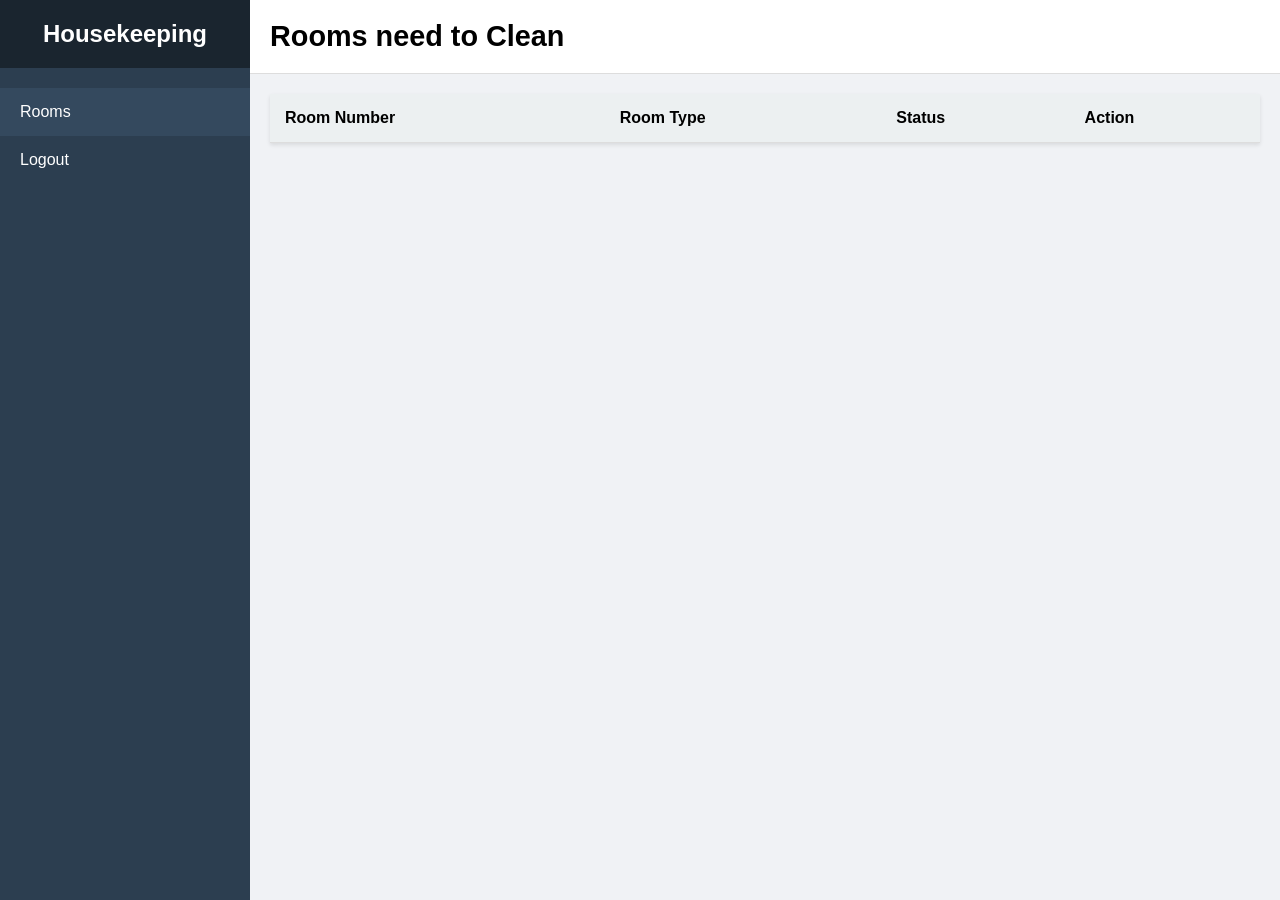
<file: frontend/housekeeping.html>
<!DOCTYPE html>
<html lang="en">
<head>
    <meta charset="UTF-8">
    <meta name="viewport" content="width=device-width, initial-scale=1.0">
    <title>Housekeeping Dashboard</title>
    <link rel="stylesheet" href="css/dashboard.css">
</head>
<body>
    <div class="dashboard-container">
        <aside class="sidebar">
            <div class="sidebar-header">
                <h2>Housekeeping</h2>
            </div>
            <nav class="sidebar-nav">
                <ul>
                    <li><a href="#" class="active">Rooms</a></li>
                    <li><a href="index.html">Logout</a></li>
                </ul>
            </nav>
        </aside>
        <main class="main-content">
            <header class="main-header">
                <h1>Rooms need to Clean</h1>
            </header>
            <div class="content">
                <table id="rooms-to-clean-table">
                    <thead>
                        <tr>
                            <th>Room Number</th>
                            <th>Room Type</th>
                            <th>Status</th>
                            <th>Action</th>
                        </tr>
                    </thead>
                    <tbody>
                    </tbody>
                </table>
            </div>
        </main>
    </div>
    <script src="js/housekeeping.js"></script>
</body>
</html>
</file>
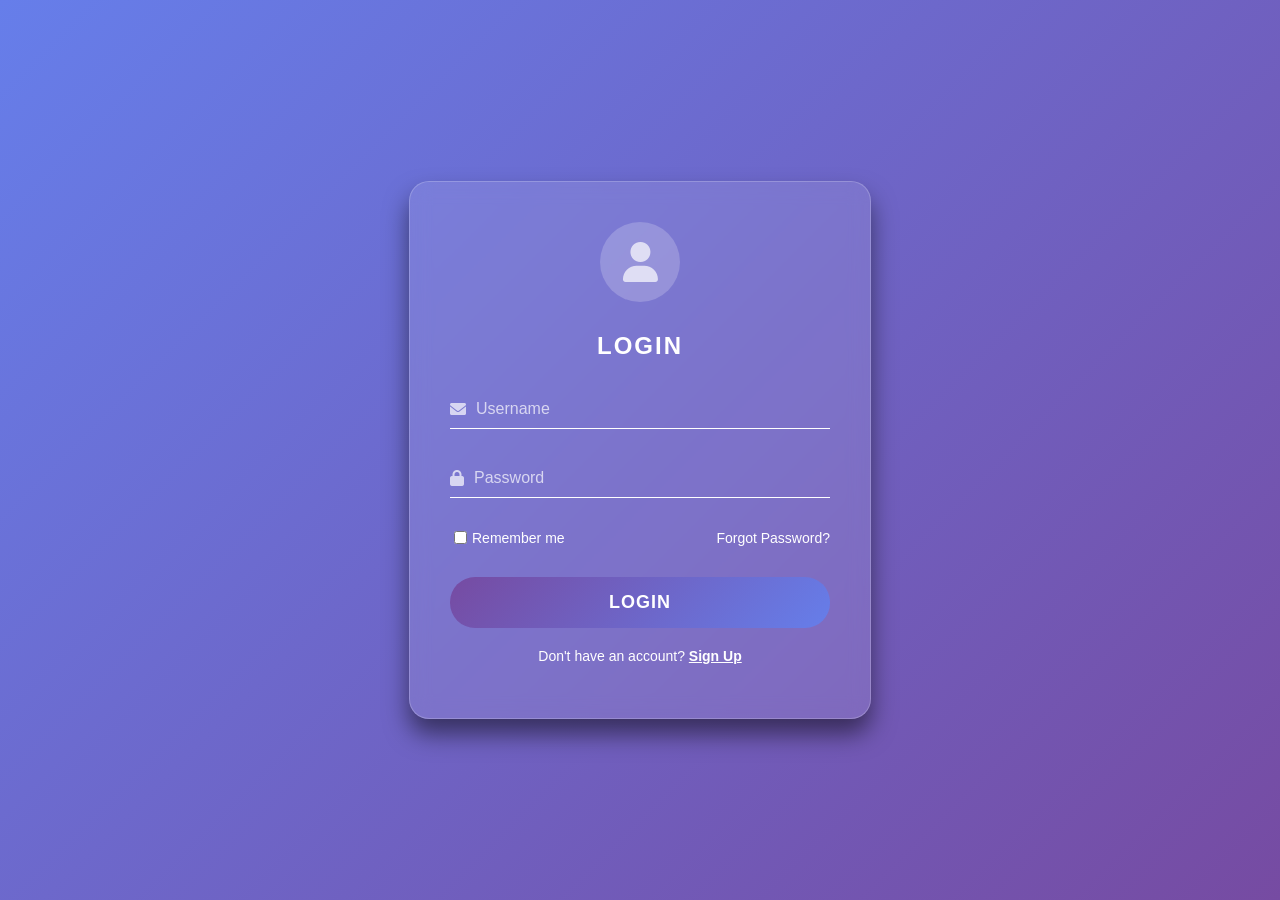
<file: frontend/login.html>
<!DOCTYPE html>
<html lang="en">
<head>
    <meta charset="UTF-8">
    <meta name="viewport" content="width=device-width, initial-scale=1.0">
    <title>Login - Hotel Management</title>
    <link rel="stylesheet" href="css/login.css">
    <link rel="stylesheet" href="https://cdnjs.cloudflare.com/ajax/libs/font-awesome/6.0.0-beta3/css/all.min.css">
</head>
<body>
    <div class="login-container">
        <div class="login-box">
            <div class="avatar">
                <i class="fas fa-user"></i>
            </div>
            <h2>Login</h2>
            <form id="login-form">
                <div class="input-group">
                    <i class="fas fa-envelope"></i>
                    <input type="text" id="login-username" placeholder="Username" required>
                </div>
                <div class="input-group">
                    <i class="fas fa-lock"></i>
                    <input type="password" id="login-password" placeholder="Password" required>
                </div>
                <div class="options">
                    <label><input type="checkbox"> Remember me</label>
                    <a href="#">Forgot Password?</a>
                </div>
                <button type="submit" class="login-btn">LOGIN</button>
                <div id="message"></div>
                <div class="signup-link">
                    <p>Don't have an account? <a href="signup.html">Sign Up</a></p>
                </div>
            </form>
        </div>
    </div>    
</body>
<script src="js/login_signup.js"></script>
</html>
</file>
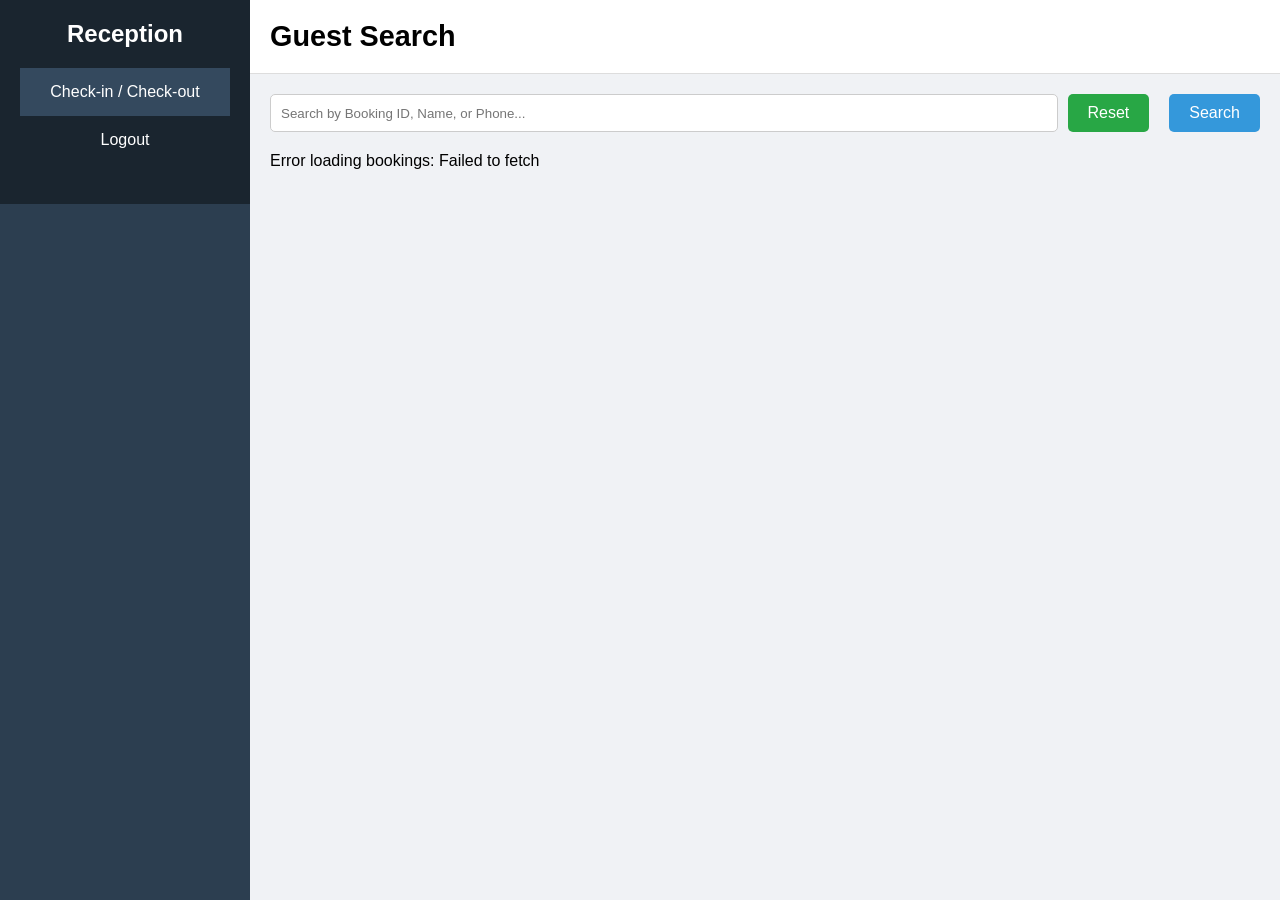
<file: frontend/receptionist.html>
<!DOCTYPE html>
<html lang="en">
<head>
    <meta charset="UTF-8">
    <meta name="viewport" content="width=device-width, initial-scale=1.0">
    <title>Receptionist Dashboard</title>
    <link rel="stylesheet" href="css/dashboard.css">
    <link rel="stylesheet" href="css/receptionist.css">
</head>
<body>
    <div class="dashboard-container">
        <aside class="sidebar">
            <div class="sidebar-header">
                <h2>Reception</h2>
            <nav class="sidebar-nav">
                <ul>
                    <li><a href="#" id="nav-checkin-checkout" class="active">Check-in / Check-out</a></li>
                    <!-- <li><a href="#" id="nav-bookings">All Bookings</a></li> -->
                    <!-- <li><a href="#" id="nav-report">Report Issue</a></li> -->
                    <li><a href="index.html">Logout</a></li>
                </ul>
            </nav>
        </aside>
        <main class="main-content">
            <!-- Check-in / Check-out Section -->
            <div id="checkin-checkout-content" class="content-block">
                <header class="main-header">
                    <h1>Guest Search</h1>
                </header>
                <div class="content">
                    <form id="search-booking-form" class="search-bar">
                        <input type="text" id="search-input" placeholder="Search by Booking ID, Name, or Phone...">
                        <button type="button" id="reset-search-btn" class="action-btn" style="background-color: #28a745; margin-right: 10px;">Reset</button>
                        <button type="submit" class="action-btn">Search</button>
                    </form>
                    <div id="search-results" class="search-results-container">
                        <!-- Search results will be displayed here -->
                    </div>
                </div>
            </div>

            <!-- All Bookings Section (Hidden) -->
            <!-- <div id="bookings-content" class="content-block" style="display: none;"> ... </div> -->

            <!-- Report Issue Section (Hidden) -->
            <!-- <div id="report-content" class="content-block" style="display: none;"> ... </div> -->
        </main>
    </div>
    <script src="js/receptionist.js"></script>
</body>
</html>
</file>
<file: frontend/css/styles.css>
/* Basic Styles */
body {
    font-family: sans-serif;
    line-height: 1.6;
    margin: 0;
    padding: 0;
    background: #f4f4f4;
    color: #333;
}

header {
    background: #333;
    color: #fff;
    padding: 1rem 0;
    text-align: center;
}

header h1 {
    margin: 0;
}

nav ul {
    padding: 0;
    list-style: none;
}

nav ul li {
    display: inline;
    margin-right: 20px;
}

nav a {
    color: #fff;
    text-decoration: none;
}

main {
    padding: 0;
    max-width: 100%;
    margin: 0;
}

section {
    background: #fff;
    margin-bottom: 0;
    padding: 40px 20px;
}

#search-filter {
    background-color: #f4f4f4;
    padding: 30px 20px;
    text-align: center;
}

#search-form {
    display: flex;
    justify-content: center;
    align-items: center;
    flex-wrap: wrap;
    gap: 20px;
}

.form-group {
    display: flex;
    flex-direction: column;
    align-items: flex-start;
}

.form-group label {
    margin-bottom: 5px;
    font-weight: bold;
}

.form-group input, .search-btn {
    padding: 10px;
    border: 1px solid #ccc;
    border-radius: 5px;
}

.form-group input[type="range"] {
    width: 100%;
}

#price-display {
    font-weight: bold;
    margin-left: 10px;
    min-width: 50px;
    display: inline-block;
}

.search-btn {
    background: #333;
    color: white;
    cursor: pointer;
    border: none;
    align-self: flex-end;
    padding: 10px 20px; /* Increased padding */
}

#rooms h2 {
    text-align: center;
    margin-bottom: 40px;
}

.room-list {
    display: flex;
    justify-content: center;
    gap: 30px;
    flex-wrap: wrap;
    max-width: 1200px;
    margin: 0 auto;
}

.room-card {
    background: #fff;
    border-radius: 10px;
    box-shadow: 0 4px 8px rgba(0,0,0,0.1);
    width: 350px;
    overflow: hidden;
    transition: transform 0.2s;
}

.room-card:hover {
    transform: translateY(-5px);
}

.room-card img {
    width: 100%;
    height: 200px;
    object-fit: cover;
}

.room-info {
    padding: 20px;
}

.room-info h3 {
    margin-top: 0;
}

.room-info ul {
    list-style: none;
    padding: 0;
    margin: 15px 0;
}

.room-info li {
    margin-bottom: 5px;
}

.room-price {
    display: flex;
    justify-content: space-between;
    align-items: center;
    margin-top: 20px;
}

.room-price p {
    font-size: 1.2rem;
    font-weight: bold;
    margin: 0;
}

.book-now-btn {
    background: #3498db;
    color: white;
    border: none;
    padding: 10px 15px;
    border-radius: 5px;
    cursor: pointer;
}


footer {
    text-align: center;
    padding: 20px;
    background: #333;
    color: #fff;
}

.room-list {
    display: flex;
    flex-wrap: wrap;
    gap: 15px;
}
.room-card {
    flex: 1 1 calc(33% - 20px);
    display: flex;
    flex-direction: column;
    border: 1px solid #ccc;
    border-radius: 8px;
    padding: 10px;
    box-shadow: 0 2px 5px rgba(0,0,0,0.1);
}
</file>
<file: frontend/css/modal.css>
/* Overlay cho cả 2 modal */
.modal-overlay {
    position: fixed;
    top: 0;
    left: 0;
    width: 100%;
    height: 100%;
    background: rgba(0, 0, 0, 0.6);
    display: none; /* ẩn mặc định */
    z-index: 1000;
}

/* Modal content chung */
.modal-content {
    background: white;
    padding: 30px;
    border-radius: 10px;
    width: 90%;
    max-width: 500px;
    max-height: 90vh;
    overflow-y: auto; /* scroll nếu modal quá cao */
    box-shadow: 0 5px 15px rgba(0,0,0,0.3);
    
    position: fixed; /* để nằm giữa màn hình */
    top: 50%;
    left: 50%;
    transform: translate(-50%, -50%);
    display: none; /* ẩn mặc định */
    z-index: 1001; /* nổi trên overlay */
}

/* Header modal */
.modal-header {
    display: flex;
    justify-content: space-between;
    align-items: center;
    border-bottom: 1px solid #eee;
    padding-bottom: 15px;
    margin-bottom: 20px;
}

.modal-header h2 {
    margin: 0;
}

.close-btn {
    font-size: 1.8rem;
    font-weight: bold;
    color: #aaa;
    cursor: pointer;
    border: none;
    background: none;
}

/* Body modal */
.modal-body .form-group {
    margin-bottom: 15px;
}

.modal-body label {
    display: block;
    margin-bottom: 5px;
    font-weight: 600;
}

.modal-body input,
.modal-body select {
    width: 100%;
    padding: 10px;
    border: 1px solid #ccc;
    border-radius: 5px;
    box-sizing: border-box;
}

/* Footer modal */
.modal-footer {
    border-top: 1px solid #eee;
    padding-top: 15px;
    margin-top: 20px;
    text-align: right;
}

.modal-footer .btn {
    padding: 10px 20px;
    border: none;
    border-radius: 5px;
    cursor: pointer;
    font-size: 1rem;
    margin-left: 10px;
}

/* Buttons màu sắc */
.btn-primary {
    background-color: #3498db;
    color: white;
}

.btn-danger {
    background-color: #e74c3c;
    color: white;
}

.btn-secondary {
    background-color: #bdc3c7;
    color: #333;
}

/* Khóa scroll khi modal mở */
body.modal-open {
    overflow: hidden;
}

.modal-content {
    display: flex;
    flex-direction: column;
    max-height: 90vh;
}

.modal-body {
    flex: 1; /* chiếm hết không gian còn lại */
    overflow-y: auto;
}

.modal-footer {
    flex-shrink: 0; /* luôn hiện dưới */
}
/* Đảm bảo các overlay luôn ẩn ban đầu */
#modal-overlay,
#payment-overlay {
    display: none;
    /* Các thuộc tính khác như position: fixed, width: 100%, ... */
}

/* Đảm bảo các modal luôn ẩn ban đầu */
#booking-modal,
#payment-modal {
    display: none;
    /* Các thuộc tính khác như position: fixed, background: white, ... */
}

#logout-overlay, 
#logout-modal {
    display: none   ; 
}

/* Rating stars */
.rating-group .stars {
    display: flex;
    gap: 5px;
    cursor: pointer;
    font-size: 28px;
    color: #ccc;
}

.rating-group .star.selected,
.rating-group .star.hovered {
    color: #f1c40f;
}

.rating-group label {
    font-weight: 600;
    margin-bottom: 8px;
}

#review-text {
    width: 100%;
    max-width: 100%;
    height: 80px;          /* gọn lại, không quá cao */
    resize: vertical;      /* cho phép kéo chiều dọc nếu muốn */
    box-sizing: border-box;
    padding: 8px;
    border-radius: 6px;
    border: 1px solid #ccc;
    font-size: 14px;
}

#issue-text {
    width: 100%;
    max-width: 100%;
    height: 70px;
    resize: vertical;
    padding: 8px;
    border-radius: 6px;
    border: 1px solid #ccc;
    box-sizing: border-box;
}
</file>
<file: css/dashboard.css>
/* General Dashboard Styles */
body {
    margin: 0;
    font-family: 'Segoe UI', Tahoma, Geneva, Verdana, sans-serif;
    background-color: #f0f2f5;
}

.dashboard-container {
    display: flex;
    min-height: 100vh;
}

/* Sidebar */
.sidebar {
    width: 250px;
    background-color: #2c3e50;
    color: white;
    display: flex;
    flex-direction: column;
}

.sidebar-header {
    padding: 20px;
    text-align: center;
    background-color: #1a252f;
}

.sidebar-header h2 {
    margin: 0;
    font-size: 1.5rem;
}

.sidebar-nav ul {
    list-style: none;
    padding: 0;
    margin: 20px 0;
}

.sidebar-nav li a {
    display: block;
    padding: 15px 20px;
    color: white;
    text-decoration: none;
    transition: background-color 0.3s;
}

.sidebar-nav li a:hover, .sidebar-nav li a.active {
    background-color: #34495e;
}

/* Main Content */
.main-content {
    flex: 1;
    display: flex;
    flex-direction: column;
}

.main-header {
    display: flex;
    justify-content: space-between;
    align-items: center;
    padding: 20px;
    background-color: white;
    border-bottom: 1px solid #ddd;
}

.main-header h1 {
    margin: 0;
    font-size: 1.8rem;
}

.action-btn {
    background-color: #3498db;
    color: white;
    border: none;
    padding: 10px 20px;
    border-radius: 5px;
    cursor: pointer;
    font-size: 1rem;
    transition: background-color 0.3s;
}

.action-btn:hover {
    background-color: #2980b9;
}

.content {
    padding: 20px;
    flex: 1;
}

/* Table Styles */
table {
    width: 100%;
    border-collapse: collapse;
    background-color: white;
    box-shadow: 0 2px 4px rgba(0,0,0,0.1);
}

thead {
    background-color: #ecf0f1;
}

th, td {
    padding: 15px;
    text-align: left;
    border-bottom: 1px solid #ddd;
}

th {
    font-weight: 600;
}

.actions button.btn {
    border: none;
    padding: 8px 12px;
    border-radius: 5px;
    cursor: pointer;
    margin-right: 5px;
    color: white;
}
.actions button {
    border: none;
    padding: 8px 12px;
    border-radius: 5px;
    cursor: pointer;
    margin-right: 5px;
    color: white;
}

.edit-btn {
    background-color: #f39c12;
}

.delete-btn {
    background-color: #e74c3c;
}
</file>
<file: css/modal.css>
/* Modal Styles */
.modal-overlay {
    position: fixed;
    top: 0;
    left: 0;
    width: 100%;
    height: 100%;
    background: rgba(0, 0, 0, 0.6);
    display: none; /* Hidden by default */
    justify-content: center;
    align-items: center;
    z-index: 1000;
}

.modal-content {
    background: white;
    padding: 30px;
    border-radius: 10px;
    width: 90%;
    max-width: 500px;
    box-shadow: 0 5px 15px rgba(0,0,0,0.3);
    position: relative;
}

.modal-header {
    display: flex;
    justify-content: space-between;
    align-items: center;
    border-bottom: 1px solid #eee;
    padding-bottom: 15px;
    margin-bottom: 20px;
}

.modal-header h2 {
    margin: 0;
}

.close-btn {
    font-size: 1.8rem;
    font-weight: bold;
    color: #aaa;
    cursor: pointer;
    border: none;
    background: none;
}

.modal-body .form-group {
    margin-bottom: 15px;
}

.modal-body label {
    display: block;
    margin-bottom: 5px;
    font-weight: 600;
}

.modal-body input,
.modal-body select {
    width: 100%;
    padding: 10px;
    border: 1px solid #ccc;
    border-radius: 5px;
    box-sizing: border-box; /* Important for padding */
}

.modal-footer {
    border-top: 1px solid #eee;
    padding-top: 15px;
    margin-top: 20px;
    text-align: right;
}

.modal-footer .btn {
    padding: 10px 20px;
    border: none;
    border-radius: 5px;
    cursor: pointer;
    font-size: 1rem;
    margin-left: 10px;
}

.btn-primary {
    background-color: #3498db;
    color: white;
}

.btn-danger {
    background-color: #e74c3c;
    color: white;
}

.btn-secondary {
    background-color: #bdc3c7;
    color: #333;
}
</file>
<file: css/login.css>
body {
    margin: 0;
    padding: 0;
    font-family: 'Segoe UI', Tahoma, Geneva, Verdana, sans-serif;
    display: flex;
    justify-content: center;
    align-items: center;
    min-height: 100vh;
    background: linear-gradient(135deg, #667eea 0%, #764ba2 100%);
}

.login-container {
    display: flex;
    justify-content: center;
    align-items: center;
    width: 100%;
    height: 100%;
}

.login-box {
    width: 380px;
    padding: 40px;
    background: rgba(255, 255, 255, 0.1);
    box-shadow: 0 15px 25px rgba(0, 0, 0, 0.5);
    border-radius: 20px;
    backdrop-filter: blur(10px);
    border: 1px solid rgba(255, 255, 255, 0.2);
    color: white;
    text-align: center;
}

.avatar {
    width: 80px;
    height: 80px;
    background: rgba(255, 255, 255, 0.2);
    border-radius: 50%;
    margin: 0 auto 30px;
    display: flex;
    justify-content: center;
    align-items: center;
}

.avatar .fa-user {
    font-size: 40px;
    color: rgba(255, 255, 255, 0.7);
}

.login-box h2 {
    margin: 0 0 30px;
    padding: 0;
    text-transform: uppercase;
    letter-spacing: 2px;
}

.input-group {
    position: relative;
    margin-bottom: 30px;
    display: flex;
    align-items: center;
    border-bottom: 1px solid white;
}

.input-group i {
    margin-right: 10px;
    color: rgba(255, 255, 255, 0.7);
}

.input-group input {
    width: 100%;
    padding: 10px 0;
    font-size: 16px;
    color: white;
    border: none;
    outline: none;
    background: transparent;
}

.input-group input::placeholder {
    color: rgba(255, 255, 255, 0.7);
}

.options {
    display: flex;
    justify-content: space-between;
    align-items: center;
    margin-bottom: 30px;
    font-size: 14px;
}

.options label {
    display: flex;
    align-items: center;
    cursor: pointer;
}

.options input[type="checkbox"] {
    margin-right: 5px;
}

.options a {
    color: white;
    text-decoration: none;
}

.options a:hover {
    text-decoration: underline;
}

.login-btn {
    width: 100%;
    padding: 15px;
    border: none;
    outline: none;
    border-radius: 25px;
    background: linear-gradient(135deg, #764ba2 0%, #667eea 100%);
    color: white;
    font-size: 18px;
    font-weight: bold;
    cursor: pointer;
    transition: background 0.3s;
    text-transform: uppercase;
    letter-spacing: 1px;
}

.login-btn:hover {
    background: linear-gradient(135deg, #667eea 0%, #764ba2 100%);
}

.signup-link {
    margin-top: 20px;
    font-size: 14px;
}

.signup-link a {
    color: white;
    font-weight: bold;
}
</file>
<file: css/receptionist.css>
/* Receptionist-specific styles */
.search-bar {
    display: flex;
    gap: 10px;
    margin-bottom: 20px;
}

.search-bar input {
    flex-grow: 1;
    padding: 10px;
    border: 1px solid #ccc;
    border-radius: 5px;
}

.search-results-container {
    margin-top: 20px;
}

.result-card {
    background-color: #fff;
    padding: 20px;
    border-radius: 8px;
    box-shadow: 0 2px 4px rgba(0,0,0,0.1);
}

.result-card h4 {
    margin-top: 0;
    font-size: 1.4rem;
}

.result-card .status {
    font-weight: bold;
}

.report-form .form-group {
    margin-bottom: 15px;
}

.report-form label {
    display: block;
    margin-bottom: 5px;
    font-weight: 600;
}

.report-form input,
.report-form textarea {
    width: 100%;
    padding: 10px;
    border: 1px solid #ccc;
    border-radius: 5px;
    box-sizing: border-box;
}
</file>
<file: frontend/css/dashboard.css>
/* General Dashboard Styles */
body {
    margin: 0;
    font-family: 'Segoe UI', Tahoma, Geneva, Verdana, sans-serif;
    background-color: #f0f2f5;
}

.dashboard-container {
    display: flex;
    min-height: 100vh;
}

/* Sidebar */
.sidebar {
    width: 250px;
    background-color: #2c3e50;
    color: white;
    display: flex;
    flex-direction: column;
}

.sidebar-header {
    padding: 20px;
    text-align: center;
    background-color: #1a252f;
}

.sidebar-header h2 {
    margin: 0;
    font-size: 1.5rem;
}

.sidebar-nav ul {
    list-style: none;
    padding: 0;
    margin: 20px 0;
}

.sidebar-nav li a {
    display: block;
    padding: 15px 20px;
    color: white;
    text-decoration: none;
    transition: background-color 0.3s;
}

.sidebar-nav li a:hover, .sidebar-nav li a.active {
    background-color: #34495e;
}

/* Main Content */
.main-content {
    flex: 1;
    display: flex;
    flex-direction: column;
}

.main-header {
    display: flex;
    justify-content: space-between;
    align-items: center;
    padding: 20px;
    background-color: white;
    border-bottom: 1px solid #ddd;
}

.main-header h1 {
    margin: 0;
    font-size: 1.8rem;
}

.action-btn {
    background-color: #3498db;
    color: white;
    border: none;
    padding: 10px 20px;
    border-radius: 5px;
    cursor: pointer;
    font-size: 1rem;
    transition: background-color 0.3s;
}

.action-btn:hover {
    background-color: #2980b9;
}

.content {
    padding: 20px;
    flex: 1;
}

/* Table Styles */
table {
    width: 100%;
    border-collapse: collapse;
    background-color: white;
    box-shadow: 0 2px 4px rgba(0,0,0,0.1);
}

thead {
    background-color: #ecf0f1;
}

th, td {
    padding: 15px;
    text-align: left;
    border-bottom: 1px solid #ddd;
}

th {
    font-weight: 600;
}

.actions {
    min-width: 140px; /* đủ chỗ cho nút */
}

.actions button {
    border: none;
    padding: 8px 12px;
    border-radius: 5px;
    cursor: pointer;
    margin-right: 5px;
    font-weight: bold;
}

/* Review Button */
.review-btn {
    background-color: #f39c12;
    color: white;
}

.review-btn:hover {
    background-color: #e67e22;
}

/* Modal Styles */
.modal-container {
    display: none;
    position: fixed;
    top: 0;
    left: 0;
    width: 100%;
    height: 100%;
    z-index: 1000;
}

.modal-overlay {
    background-color: rgba(0,0,0,0.6);
    width: 100%;
    height: 100%;
    display: flex;
    justify-content: center;
    align-items: center;
}

.modal-content {
    background-color: white;
    border-radius: 10px;
    width: 400px;
    max-width: 90%;
    padding: 20px;
    position: relative;
}

.modal-header {
    display: flex;
    justify-content: space-between;
    align-items: center;
}

.close-btn {
    background: none;
    border: none;
    font-size: 1.5rem;
    cursor: pointer;
}

.modal-body {
    margin-top: 10px;
}

.form-group {
    margin-bottom: 15px;
}

textarea, input[type="number"] {
    width: 100%;
    padding: 8px;
    border-radius: 5px;
    border: 1px solid #ccc;
}

.modal-footer {
    text-align: right;
}

.modal-open {
    overflow: hidden;
}
</file>
<file: frontend/css/login.css>
body {
    margin: 0;
    padding: 0;
    font-family: 'Segoe UI', Tahoma, Geneva, Verdana, sans-serif;
    display: flex;
    justify-content: center;
    align-items: center;
    min-height: 100vh;
    background: linear-gradient(135deg, #667eea 0%, #764ba2 100%);
}

.login-container {
    display: flex;
    justify-content: center;
    align-items: center;
    width: 100%;
    height: 100%;
}

.login-box {
    width: 380px;
    padding: 40px;
    background: rgba(255, 255, 255, 0.1);
    box-shadow: 0 15px 25px rgba(0, 0, 0, 0.5);
    border-radius: 20px;
    backdrop-filter: blur(10px);
    border: 1px solid rgba(255, 255, 255, 0.2);
    color: white;
    text-align: center;
}

.avatar {
    width: 80px;
    height: 80px;
    background: rgba(255, 255, 255, 0.2);
    border-radius: 50%;
    margin: 0 auto 30px;
    display: flex;
    justify-content: center;
    align-items: center;
}

.avatar .fa-user {
    font-size: 40px;
    color: rgba(255, 255, 255, 0.7);
}

.login-box h2 {
    margin: 0 0 30px;
    padding: 0;
    text-transform: uppercase;
    letter-spacing: 2px;
}

.input-group {
    position: relative;
    margin-bottom: 30px;
    display: flex;
    align-items: center;
    border-bottom: 1px solid white;
}

.input-group i {
    margin-right: 10px;
    color: rgba(255, 255, 255, 0.7);
}

.input-group input {
    width: 100%;
    padding: 10px 0;
    font-size: 16px;
    color: white;
    border: none;
    outline: none;
    background: transparent;
}

.input-group input::placeholder {
    color: rgba(255, 255, 255, 0.7);
}

.options {
    display: flex;
    justify-content: space-between;
    align-items: center;
    margin-bottom: 30px;
    font-size: 14px;
}

.options label {
    display: flex;
    align-items: center;
    cursor: pointer;
}

.options input[type="checkbox"] {
    margin-right: 5px;
}

.options a {
    color: white;
    text-decoration: none;
}

.options a:hover {
    text-decoration: underline;
}

.login-btn {
    width: 100%;
    padding: 15px;
    border: none;
    outline: none;
    border-radius: 25px;
    background: linear-gradient(135deg, #764ba2 0%, #667eea 100%);
    color: white;
    font-size: 18px;
    font-weight: bold;
    cursor: pointer;
    transition: background 0.3s;
    text-transform: uppercase;
    letter-spacing: 1px;
}

.login-btn:hover {
    background: linear-gradient(135deg, #667eea 0%, #764ba2 100%);
}

.signup-link {
    margin-top: 20px;
    font-size: 14px;
}

.signup-link a {
    color: white;
    font-weight: bold;
}
</file>
<file: frontend/css/receptionist.css>
/* Receptionist-specific styles */
.search-bar {
    display: flex;
    gap: 10px;
    margin-bottom: 20px;
}

.search-bar input {
    flex-grow: 1;
    padding: 10px;
    border: 1px solid #ccc;
    border-radius: 5px;
}

.search-results-container {
    margin-top: 20px;
}

.result-card {
    background-color: #fff;
    padding: 20px;
    border-radius: 8px;
    box-shadow: 0 2px 4px rgba(0,0,0,0.1);
}

.result-card h4 {
    margin-top: 0;
    font-size: 1.4rem;
}

.result-card .status {
    font-weight: bold;
}

.report-form .form-group {
    margin-bottom: 15px;
}

.report-form label {
    display: block;
    margin-bottom: 5px;
    font-weight: 600;
}

.report-form input,
.report-form textarea {
    width: 100%;
    padding: 10px;
    border: 1px solid #ccc;
    border-radius: 5px;
    box-sizing: border-box;
}
</file>
